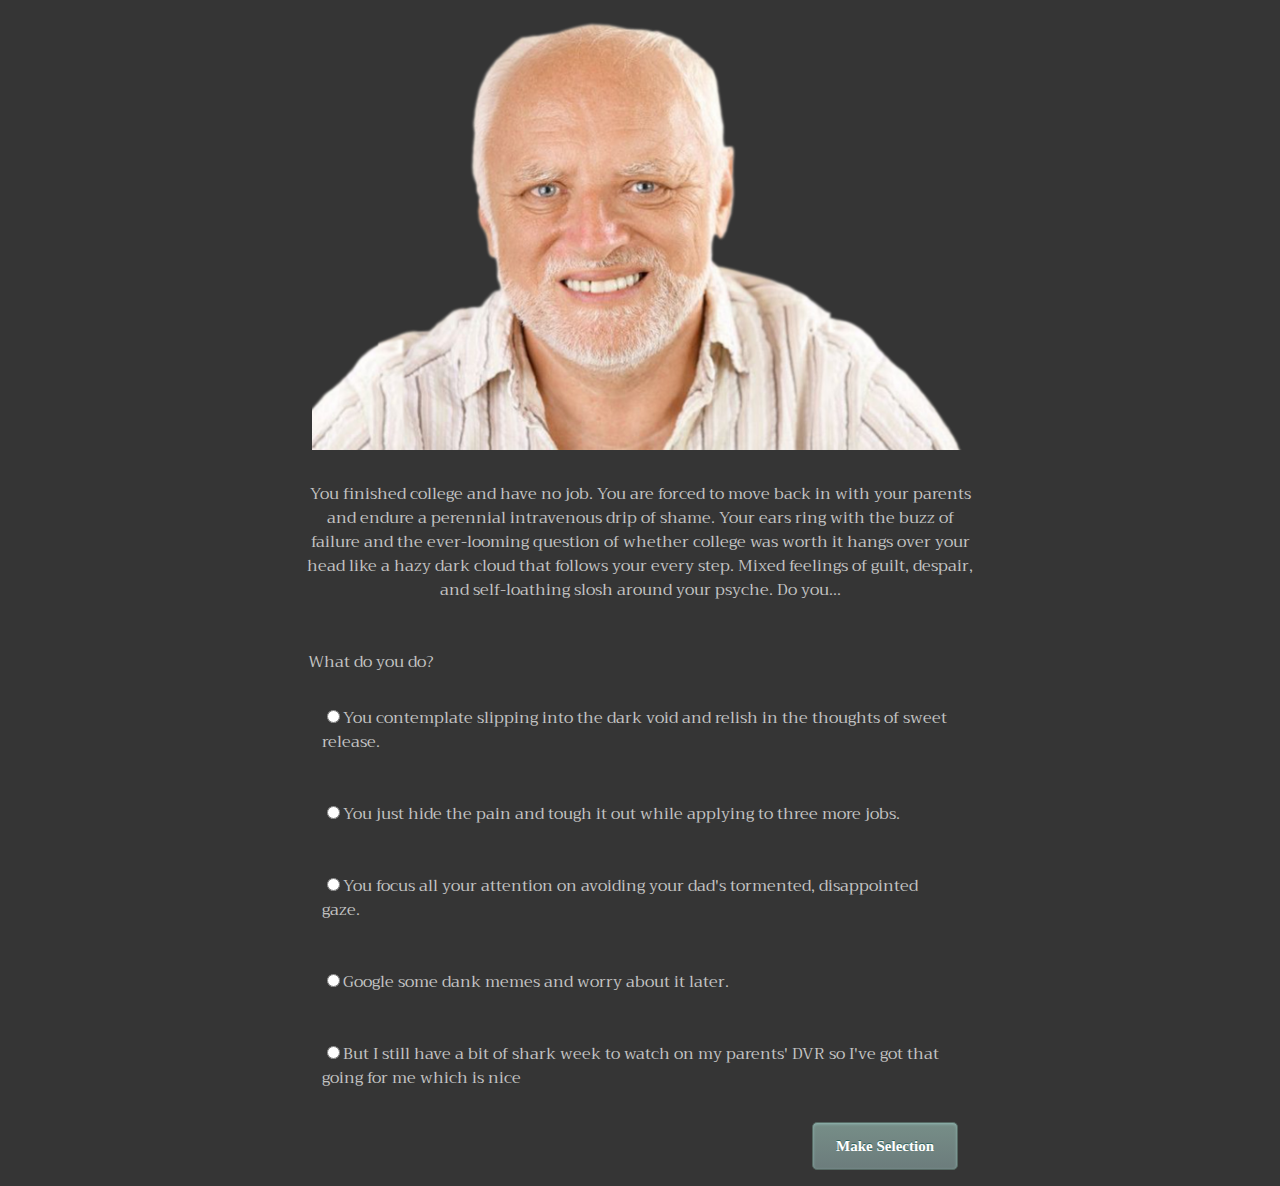
<file: index.html>
<!DOCTYPE html>
<html lang="en">
<head>
  <meta charset="UTF-8">
  <meta name="viewport" content="width=device-width, initial-scale=1.0">
  <meta http-equiv="X-UA-Compatible" content="ie=edge">
  <title>The most Tremendous Game in the World</title>
  <link href="https://fonts.googleapis.com/css?family=Trirong" rel="stylesheet">
  <link rel="stylesheet" href="css/style.css">
</head>
<body>
  <!-- -->
  <div class="img-container">

  </div>
  <div id="text-container">
    <p>You finished college and have no job. You are forced to move back in
    with your parents and endure a perennial intravenous drip of shame.
    Your ears ring with the buzz of failure and the ever-looming question
    of whether college was worth it hangs over your head like a hazy dark
    cloud that follows your every step. Mixed feelings of guilt, despair,
    and self-loathing slosh around your psyche. Do you...
    </p>
    <form>
      <legend>What do you do?</legend>
      <p><input type="radio" value="0" name="choice">You contemplate
        slipping into the dark void and relish in the thoughts of
        sweet release.</p>
      <p><input type="radio" value="1" name="choice">You just hide the
        pain and tough it out while applying to three more jobs. </p>
      <p><input type="radio" value="2" name="choice">You focus all your
        attention on avoiding your dad's tormented, disappointed gaze.</p>
      <p><input type="radio" value="3" name="choice">Google some dank
        memes and worry about it later.</p>
      <p><input type="radio" value="4" name="choice"/>But I still have a bit of
      shark week to watch on my parents' DVR so I've got that going for me
      which is nice</p>
      <div class="btn">Make Selection</div>
    </form>
  </div>
  <script src="https://code.jquery.com/jquery-3.1.1.min.js"
    integrity="sha256-hVVnYaiADRTO2PzUGmuLJr8BLUSjGIZsDYGmIJLv2b8="
  crossorigin="anonymous"></script>
  <script>
    var links = [
      "death.html",
      "jobs.html",
      "dadconfronts.html",
      "death.html",
      "death.html"
    ];
    $('.btn').on('click', function(){
      var selectedIndex = $("input[name='choice']:checked").val();
      if (!selectedIndex) {
        alert("select something fool");
        return;
      }
      selectedIndex = Number(selectedIndex);
      window.location = links[selectedIndex];
    });
  </script>
</body>
</html>
</file>
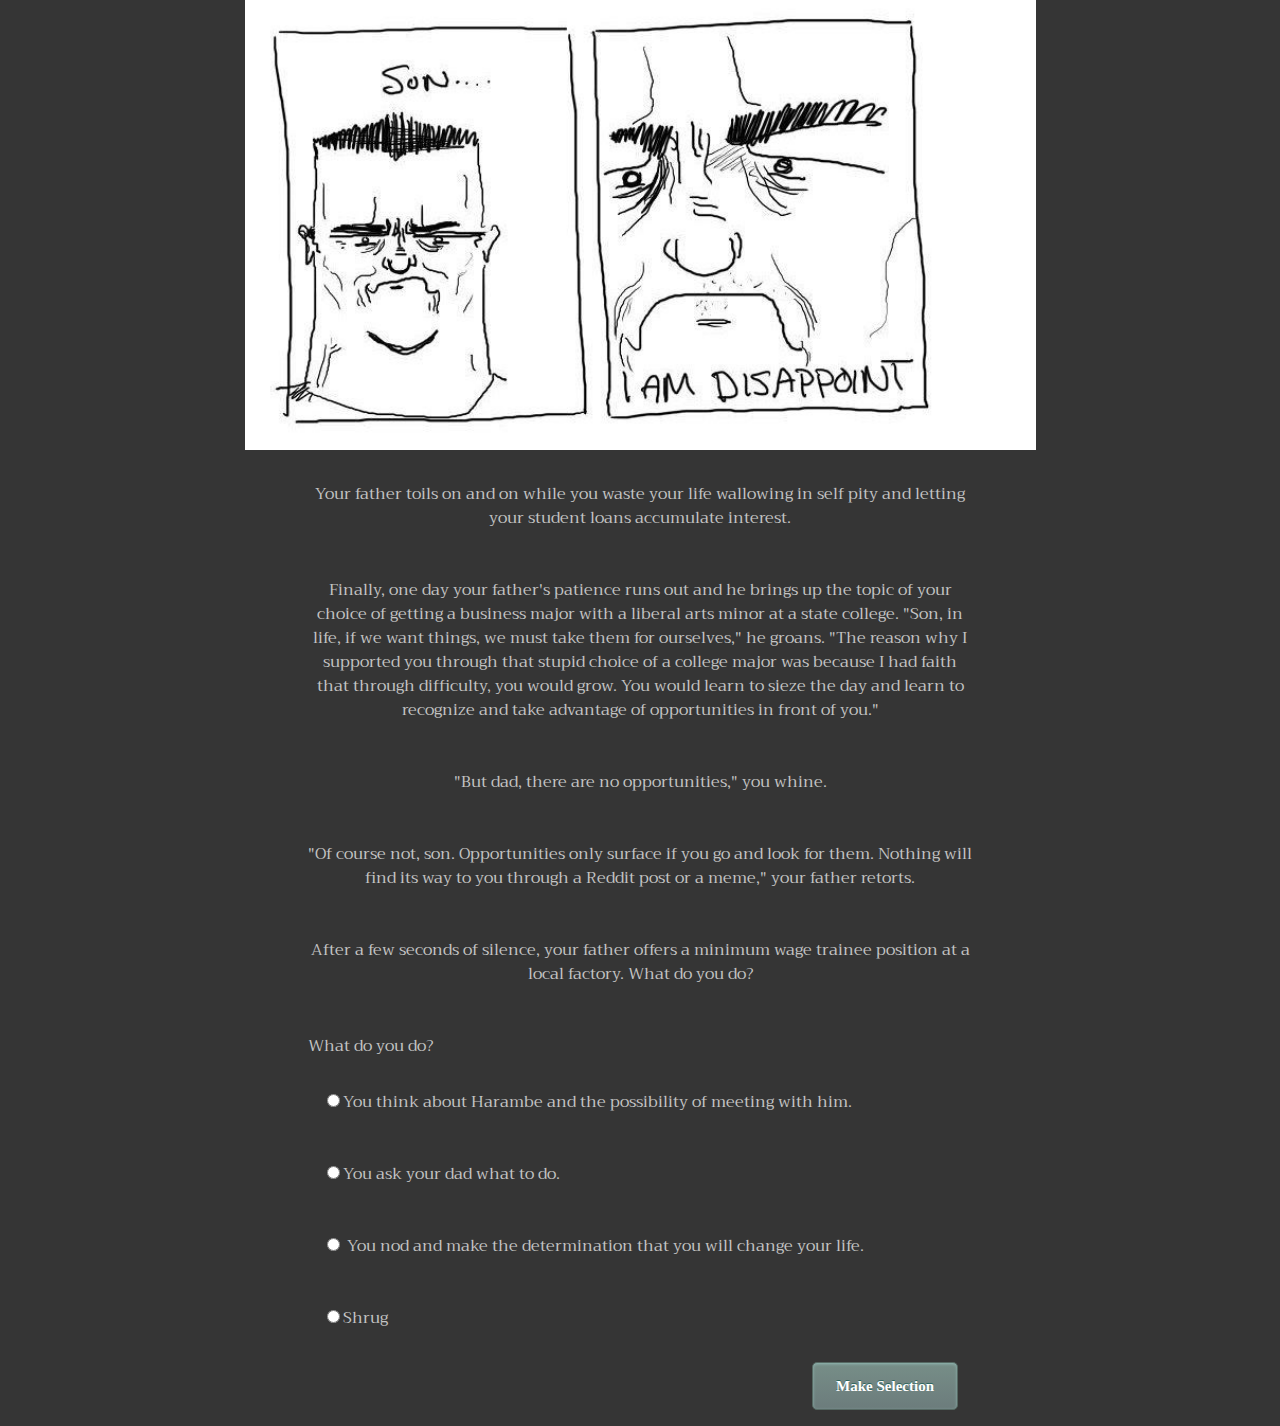
<file: dadconfronts.html>
<!DOCTYPE html>
<html lang="en">
<head>
  <meta charset="UTF-8">
  <meta name="viewport" content="width=device-width, initial-scale=1.0">
  <meta http-equiv="X-UA-Compatible" content="ie=edge">
  <title>Your dad confronts you</title>
  <link href="https://fonts.googleapis.com/css?family=Trirong" rel="stylesheet">
  <link rel="stylesheet" href="css/style.css">
</head>
<body>
  <!-- -->
  <div class="img-container" id='dadconfronts'>

  </div>
  <div id="text-container">
    <p>Your father toils on and on while you waste your life wallowing in self
      pity and letting your student loans accumulate interest.
    </p>
    <p>
      Finally, one day your father's patience runs out and he brings up the
      topic of your choice of getting a business major with a liberal arts
      minor at a state college. "Son, in life, if we want things, we must
      take them for ourselves," he groans. "The reason why I supported you
      through that stupid choice of a college major was because I had faith
      that through difficulty, you would grow. You would learn to sieze the
      day and learn to recognize and take advantage of opportunities in front
      of you."
    </p>
    <p>
      "But dad, there are no opportunities," you whine.
    </p>
    <p>
      "Of course not, son. Opportunities only surface if you go and look for
      them. Nothing will find its way to you through a Reddit post or a meme,"
      your father retorts.
    </p>
    <p>
      After a few seconds of silence, your father offers a minimum wage trainee
      position at a local factory. What do you do?
    </p>
    <form>
      <legend>What do you do?</legend>
      <p><input type="radio" value="0" name="choice">You think about
      Harambe and the possibility of meeting with him.</p>
      <p><input type="radio" value="1" name="choice">You ask your dad what to do.</p>
      <p><input type="radio" value="2" name="choice">
        You nod and make the determination that you will change your life.
      </p>
      <p><input type="radio" value="3" name="choice">Shrug</p>
      <div class="btn">Make Selection</div>
    </form>
  </div>
  <script src="https://code.jquery.com/jquery-3.1.1.min.js"
    integrity="sha256-hVVnYaiADRTO2PzUGmuLJr8BLUSjGIZsDYGmIJLv2b8="
  crossorigin="anonymous"></script>
  <script>
    var links = [
      "death.html",
      "death.html",
      "jobs.html",
      "death.html"
    ];
    $('.btn').on('click', function(){
      var selectedIndex = $("input[name='choice']:checked").val();
      if (!selectedIndex) {
        alert("select something fool");
        return;
      }
      selectedIndex = Number(selectedIndex);
      window.location = links[selectedIndex];
    });
  </script>
</body>
</html>
</file>
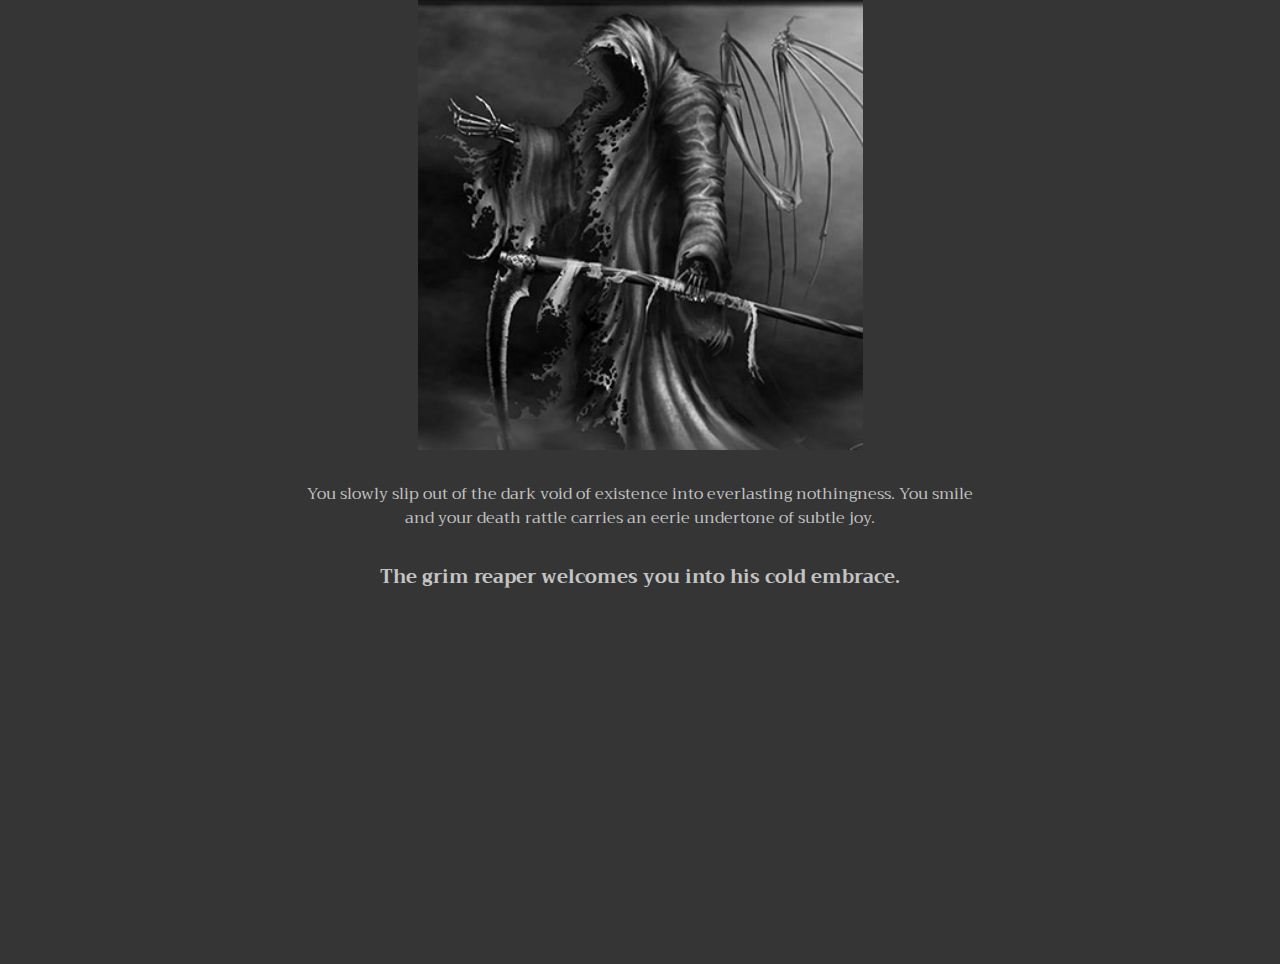
<file: death.html>
<!DOCTYPE html>
<html lang="en">
<head>
  <meta charset="UTF-8">
  <meta name="viewport" content="width=device-width, initial-scale=1.0">
  <meta http-equiv="X-UA-Compatible" content="ie=edge">
  <title>You died</title>
  <link href="https://fonts.googleapis.com/css?family=Trirong" rel="stylesheet">
  <link rel="stylesheet" href="css/style.css">
</head>
<body>
  <!-- -->
  <div class="img-container" id="death">

  </div>
  <div id="text-container">
    <p>
      You slowly slip out of the dark void of existence into everlasting
      nothingness. You smile and your death rattle carries an eerie
      undertone of subtle joy.
    </p>
    <h3>The grim reaper welcomes you into his cold embrace.</h3>
  </div>

</body>
</html>
</file>
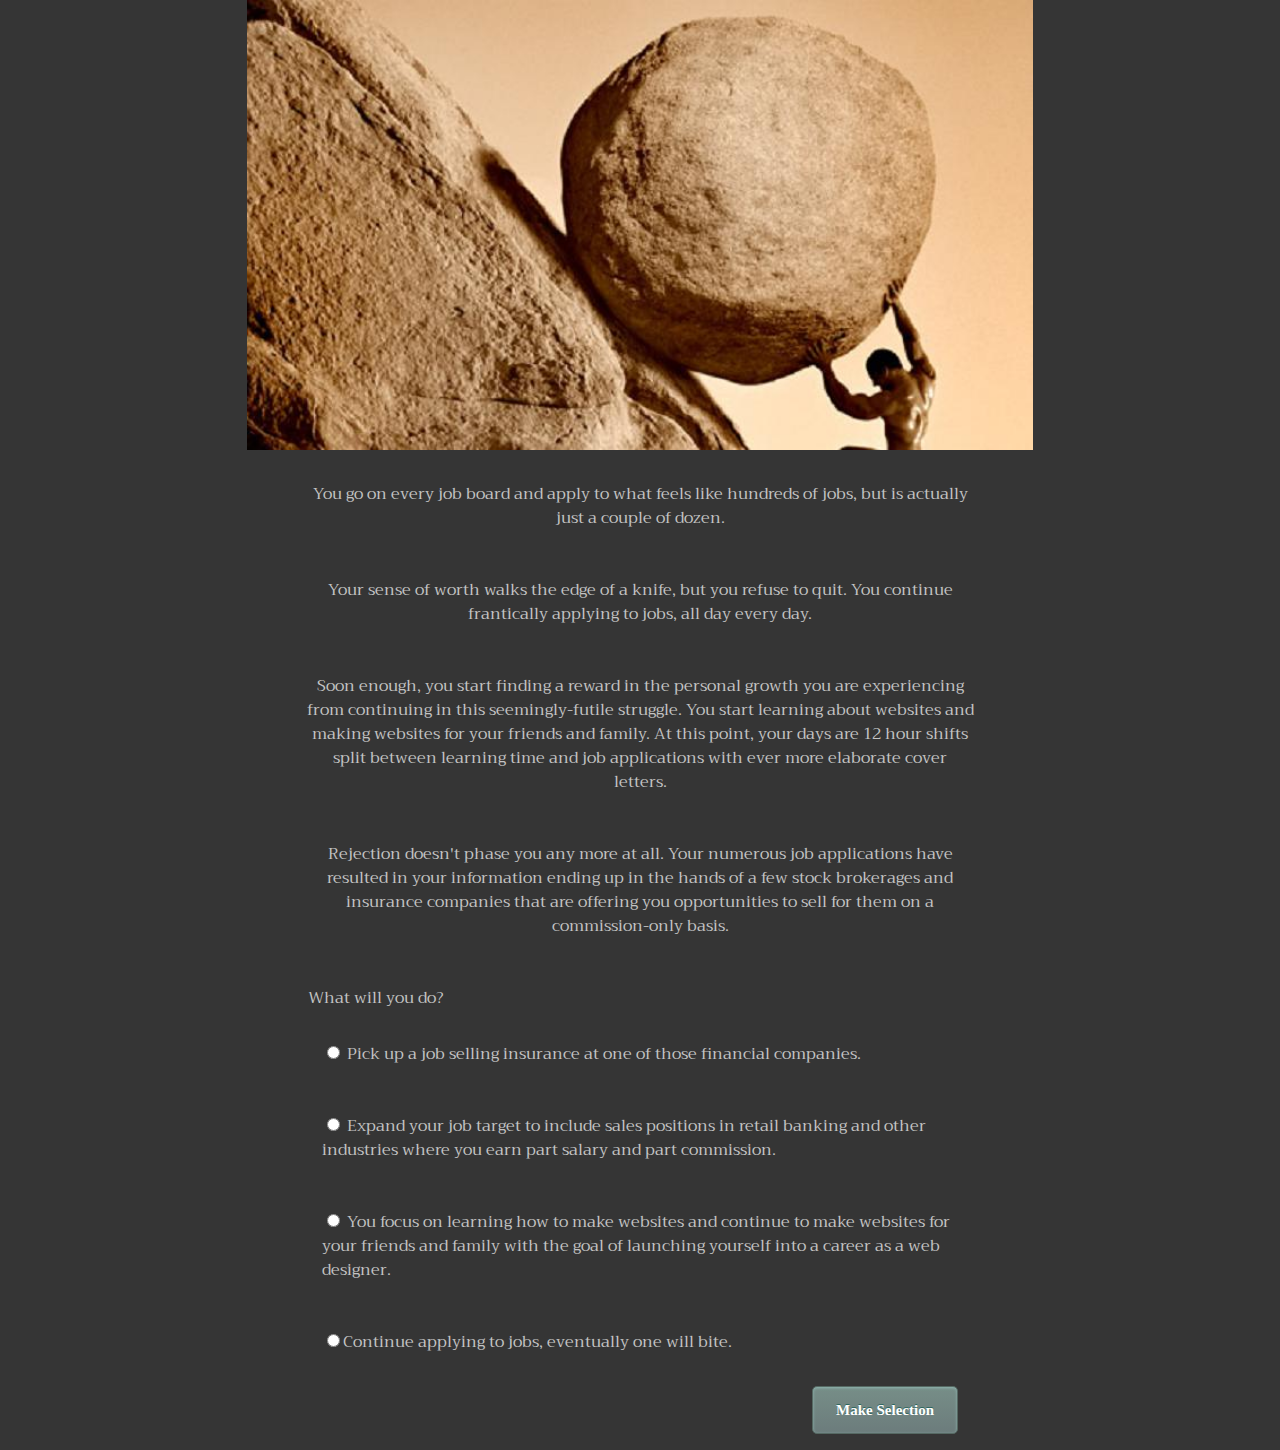
<file: jobs.html>
<!DOCTYPE html>
<html lang="en">
<head>
  <meta charset="UTF-8">
  <meta name="viewport" content="width=device-width, initial-scale=1.0">
  <meta http-equiv="X-UA-Compatible" content="ie=edge">
  <title>The Trough of Disillusionment</title>
  <link href="https://fonts.googleapis.com/css?family=Trirong" rel="stylesheet">
  <link rel="stylesheet" href="css/style.css">
</head>
<body>
  <!-- -->
  <div class="img-container" id="jobs">

  </div>
  <div id="text-container">
    <p>You go on every job board and apply to what feels like hundreds of jobs,
      but is actually just a couple of dozen.
    </p>
    <p>
      Your sense of worth walks the edge of a knife, but you refuse to quit.
      You continue frantically applying to jobs, all day every day.
    </p>
    <p>
      Soon enough, you start finding a reward in the personal growth you
      are experiencing from continuing in this seemingly-futile struggle. You
      start learning about websites and making websites for your friends and
      family. At this point, your days are 12 hour shifts split between
      learning time and job applications with ever more elaborate cover letters.
    </p>
    <p>
      Rejection doesn't phase you any more at all. Your numerous job applications
      have resulted in your information ending up in the hands of a few
      stock brokerages and insurance companies that are offering you
      opportunities to sell for them on a commission-only basis.
    </p>

    <form>
      <legend>What will you do?</legend>
      <p><input type="radio" value="0" name="choice">
        Pick up a job selling insurance at one of those financial companies.
      </p>
      <p><input type="radio" value="1" name="choice">
        Expand your job target to include sales positions in retail banking
        and other industries where you earn part salary and part commission.
      </p>
      <p><input type="radio" value="2" name="choice">
        You focus on learning how to make websites and continue to make
        websites for your friends and family with the goal of launching yourself
        into a career as a web designer.
      </p>
      <p><input type="radio" value="3" name="choice">Continue applying to jobs, eventually one will bite.</p>
      <div class="btn">Make Selection</div>
    </form>
  </div>
  <script src="https://code.jquery.com/jquery-3.1.1.min.js"
    integrity="sha256-hVVnYaiADRTO2PzUGmuLJr8BLUSjGIZsDYGmIJLv2b8="
  crossorigin="anonymous"></script>
  <script>
    var links = [
      "death.html",
      "sales.html",
      "web.html",
      "death.html"
    ];
    $('.btn').on('click', function(){
      var selectedIndex = $("input[name='choice']:checked").val();
      if (!selectedIndex) {
        alert("select something fool");
        return;
      }
      selectedIndex = Number(selectedIndex);
      window.location = links[selectedIndex];
    });
  </script>
</body>
</html>
</file>
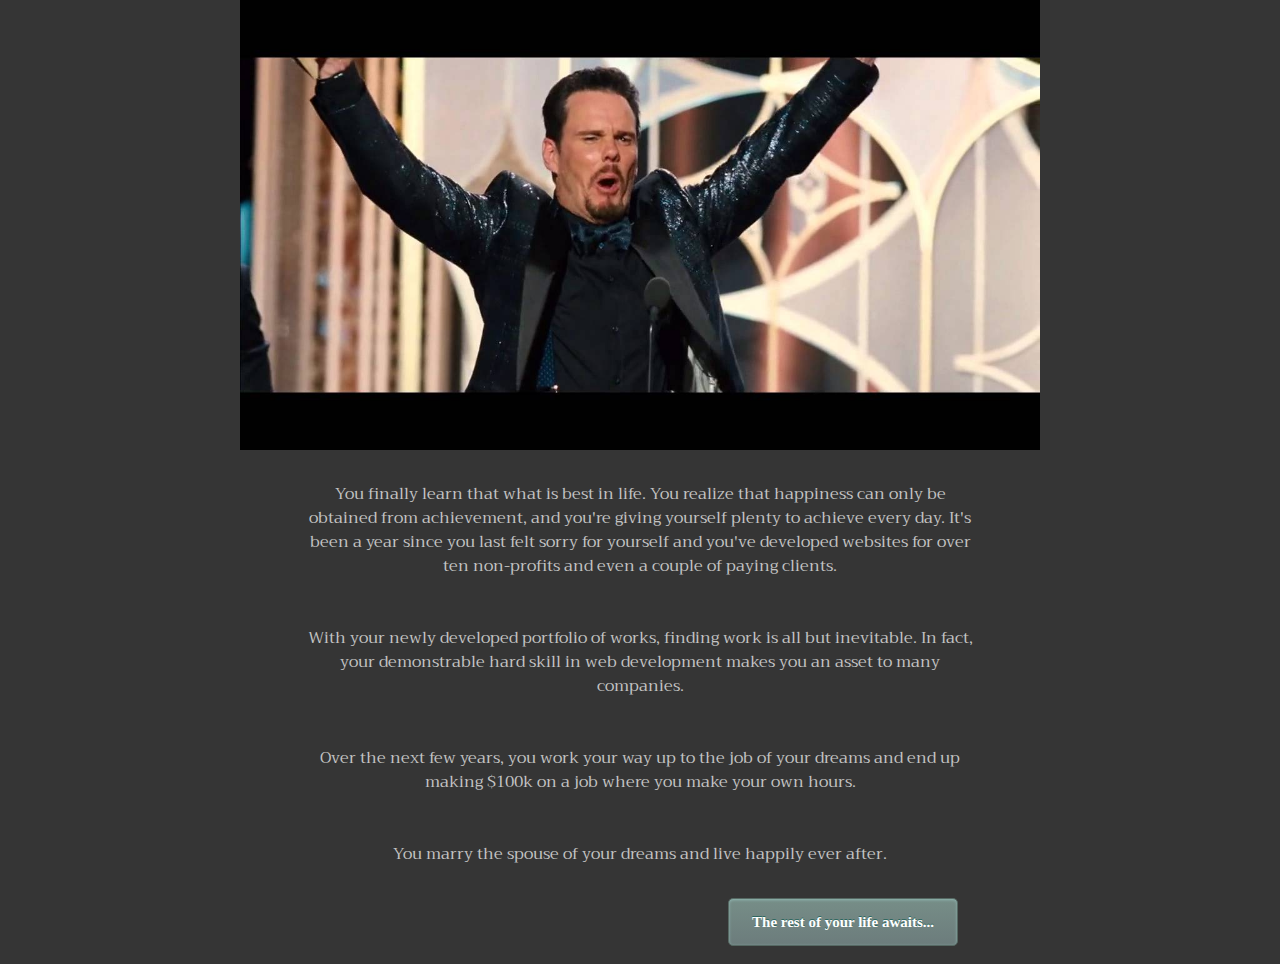
<file: web.html>
<!DOCTYPE html>
<html lang="en">
<head>
  <meta charset="UTF-8">
  <meta name="viewport" content="width=device-width, initial-scale=1.0">
  <meta http-equiv="X-UA-Compatible" content="ie=edge">
  <title>Become a Web Developer</title>
  <link href="https://fonts.googleapis.com/css?family=Trirong" rel="stylesheet">
  <link rel="stylesheet" href="css/style.css">
</head>
<body>
  <!-- -->
  <div class="img-container" id="victory">

  </div>
  <div id="text-container">
    <p>You finally learn that what is best in life. You realize that happiness
      can only be obtained from achievement, and you're giving yourself plenty
      to achieve every day. It's been a year since you last felt sorry
      for yourself and you've developed websites for over ten non-profits and
      even a couple of paying clients.
    </p>
    <p>With your newly developed portfolio of works, finding work is all
    but inevitable. In fact, your demonstrable hard skill in web development
    makes you an asset to many companies.</p>
    <p>Over the next few years, you work your way up to the job of your
    dreams and end up making $100k on a job where you make your own hours.</p>
    <p>You marry the spouse of your dreams and live happily ever after.</p>

      <div class="btn">The rest of your life awaits...</div>

  </div>
  <script src="https://code.jquery.com/jquery-3.1.1.min.js"
    integrity="sha256-hVVnYaiADRTO2PzUGmuLJr8BLUSjGIZsDYGmIJLv2b8="
  crossorigin="anonymous"></script>
  <script>


    $('.btn').on('click', function(){
      window.location = "death.html";
    });
  </script>
</body>
</html>
</file>
<file: css/style.css>
body,html{
  margin:0;
  padding:0 0 1.5rem 0;
  background-color: #353535;
  color: #c4c4c4;
  font-family: 'Trirong', serif;
  line-height: 1.5rem;
}
.img-container{
  height:50vh;
  background-image: url('../img/level1.png');
  background-size:contain;
  background-repeat:no-repeat;
  background-position: center;
}
#text-container{
  min-height:50vh;
  max-width:700px;
  margin: 0 auto;
  position:relative;
}
#text-container>p, h1, h2, h3, h4{
  text-align: center;
}
#text-container p, #text-container form{
  padding:1rem;
}
#death{
  background-image: url("../img/death2.jpg");
}
#dadconfronts{
  background-image: url("../img/dad.jpg");
}
#jobs{
  background-image: url("../img/perseverance.png");
}
#victory{
  background-image: url("../img/victory.jpg");
}
.btn {
	-moz-box-shadow:inset 0px 1px 3px 0px #91b8b3;
	-webkit-box-shadow:inset 0px 1px 3px 0px #91b8b3;
	box-shadow:inset 0px 1px 3px 0px #91b8b3;
	background:-webkit-gradient(linear, left top, left bottom, color-stop(0.05, #768d87), color-stop(1, #6c7c7c));
	background:-moz-linear-gradient(top, #768d87 5%, #6c7c7c 100%);
	background:-webkit-linear-gradient(top, #768d87 5%, #6c7c7c 100%);
	background:-o-linear-gradient(top, #768d87 5%, #6c7c7c 100%);
	background:-ms-linear-gradient(top, #768d87 5%, #6c7c7c 100%);
	background:linear-gradient(to bottom, #768d87 5%, #6c7c7c 100%);
	filter:progid:DXImageTransform.Microsoft.gradient(startColorstr='#768d87', endColorstr='#6c7c7c',GradientType=0);
	background-color:#768d87;
	-moz-border-radius:5px;
	-webkit-border-radius:5px;
	border-radius:5px;
	border:1px solid #566963;
	display:inline-block;
	cursor:pointer;
	color:#ffffff;
	font-family:Georgia;
	font-size:15px;
	font-weight:bold;
	padding:11px 23px;
	text-decoration:none;
	text-shadow:0px -1px 0px #2b665e;
  position:absolute;
  right:2rem;
}
.btn:hover {
	background:-webkit-gradient(linear, left top, left bottom, color-stop(0.05, #6c7c7c), color-stop(1, #768d87));
	background:-moz-linear-gradient(top, #6c7c7c 5%, #768d87 100%);
	background:-webkit-linear-gradient(top, #6c7c7c 5%, #768d87 100%);
	background:-o-linear-gradient(top, #6c7c7c 5%, #768d87 100%);
	background:-ms-linear-gradient(top, #6c7c7c 5%, #768d87 100%);
	background:linear-gradient(to bottom, #6c7c7c 5%, #768d87 100%);
	filter:progid:DXImageTransform.Microsoft.gradient(startColorstr='#6c7c7c', endColorstr='#768d87',GradientType=0);
	background-color:#6c7c7c;
}
</file>
